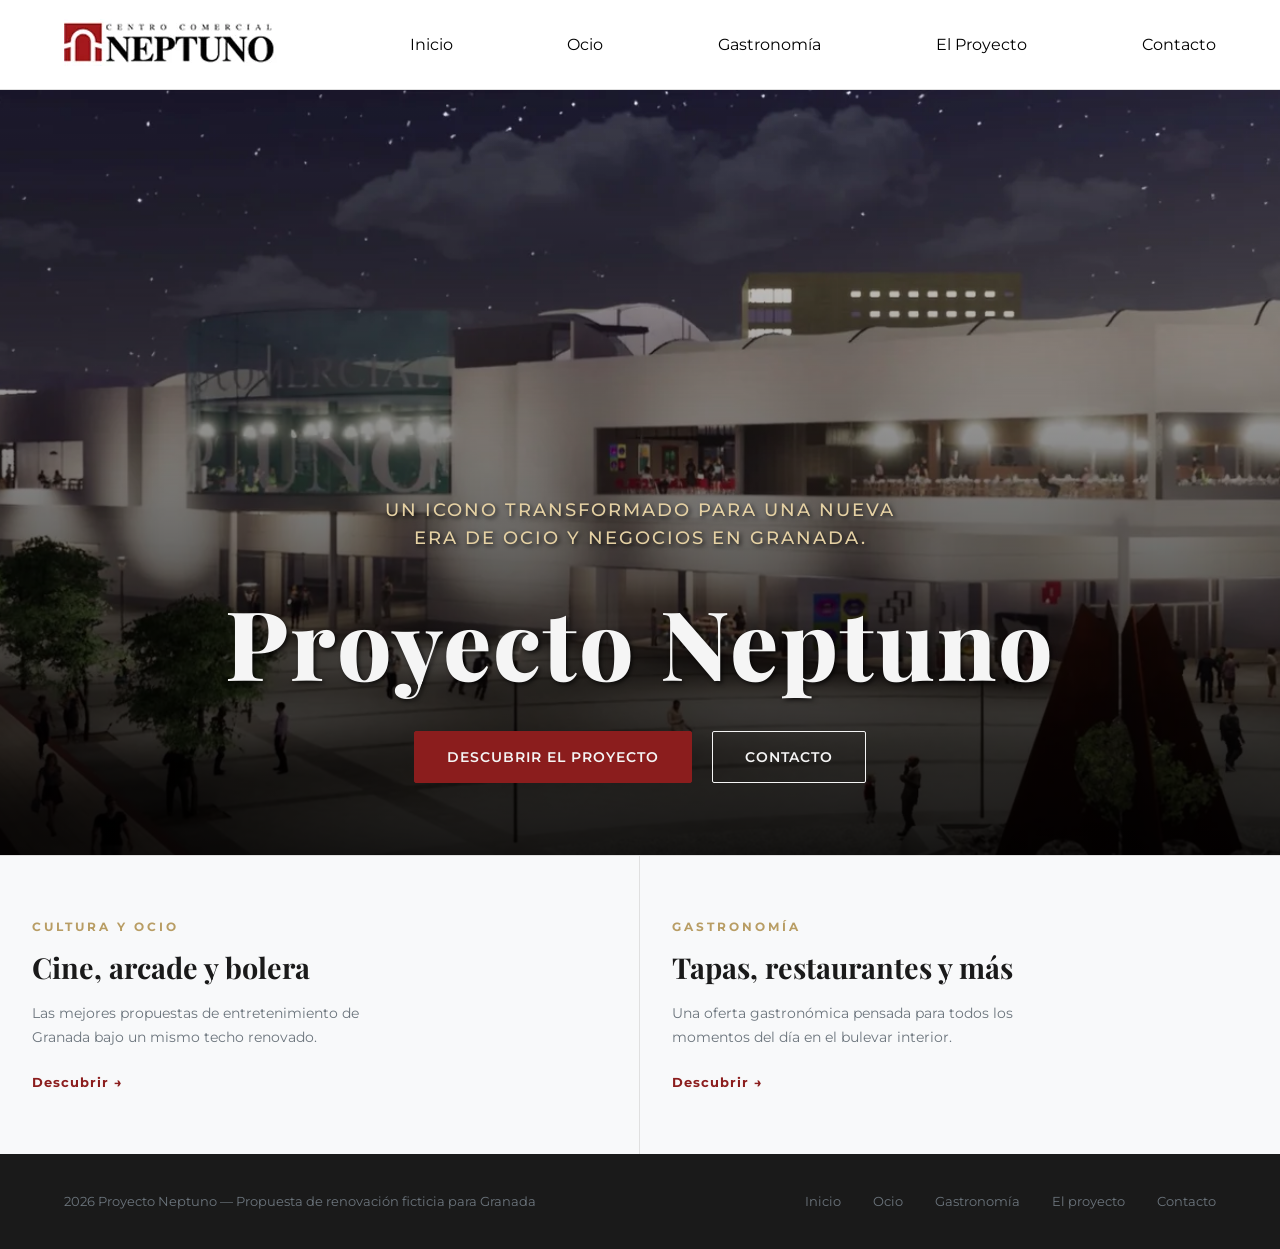
<file: index.html>
<!DOCTYPE html>
<html lang="es">
<head>
    <meta charset="UTF-8">
    <meta name="viewport" content="width=device-width, initial-scale=1.0">
    <title>Proyecto Neptuno</title>
    <link rel="stylesheet" href="style.css">
</head>
<body>
    <header>
        <div>
            <a href="./index.html"><img src="./img/logo.png" alt="Logo CC Neptuno"></a>
        </div>

        <input type="checkbox" id="btn-menu">
        <label for="btn-menu" class="hamburger">
            <span class="line"></span>
            <span class="line"></span>
            <span class="line"></span>
        </label>

        <nav>
            <ul>
                <li><a href="./index.html">Inicio</a></li>
                <li><a href="./ocio.html">Ocio</a></li>
                <li><a href="./gastro.html">Gastronomía</a></li>
                <li><a href="./proyecto.html">El Proyecto</a></li>
                <li><a href="./contact.html">Contacto</a></li>
            </ul>
        </nav>
    </header>
    
    <main>
        <section id="hero">
            <div class="container">
                <h2>Un icono transformado para una nueva era de ocio y negocios en Granada.</h2>
                <h1>Proyecto Neptuno</h1>
                <div class="cta">
                    <a href="./proyecto.html" class="btn btn-primary">Descubrir el proyecto</a>
                    <a href="./contact.html" class="btn btn-secondary">Contacto</a>
                </div>
            </div>
        </section>

        <section class="landing-grid">
            <a href="./ocio.html" class="landing-card">
                <span class="landing-card__label">Cultura y ocio</span>
                <h2>Cine, arcade y bolera</h2>
                <p>Las mejores propuestas de entretenimiento de Granada bajo un mismo techo renovado.</p>
                <span class="landing-card__cta">Descubrir →</span>
            </a>

            <a href="./gastro.html" class="landing-card">
                <span class="landing-card__label">Gastronomía</span>
                <h2>Tapas, restaurantes y más</h2>
                <p>Una oferta gastronómica pensada para todos los momentos del día en el bulevar interior.</p>
                <span class="landing-card__cta">Descubrir →</span>
            </a>
        </section>
    </main>

    <footer>
        <div class="footer-inner">
            <p class="footer-copy">2026 Proyecto Neptuno — Propuesta de renovación ficticia para Granada</p>
            <nav class="footer-nav" aria-label="Navegación secundaria">
                <a href="./index.html">Inicio</a>
                <a href="./ocio.html">Ocio</a>
                <a href="./gastro.html">Gastronomía</a>
                <a href="./proyecto.html">El proyecto</a>
                <a href="./contact.html">Contacto</a>
            </nav>
        </div>
    </footer>
</body>
</html>
</file>
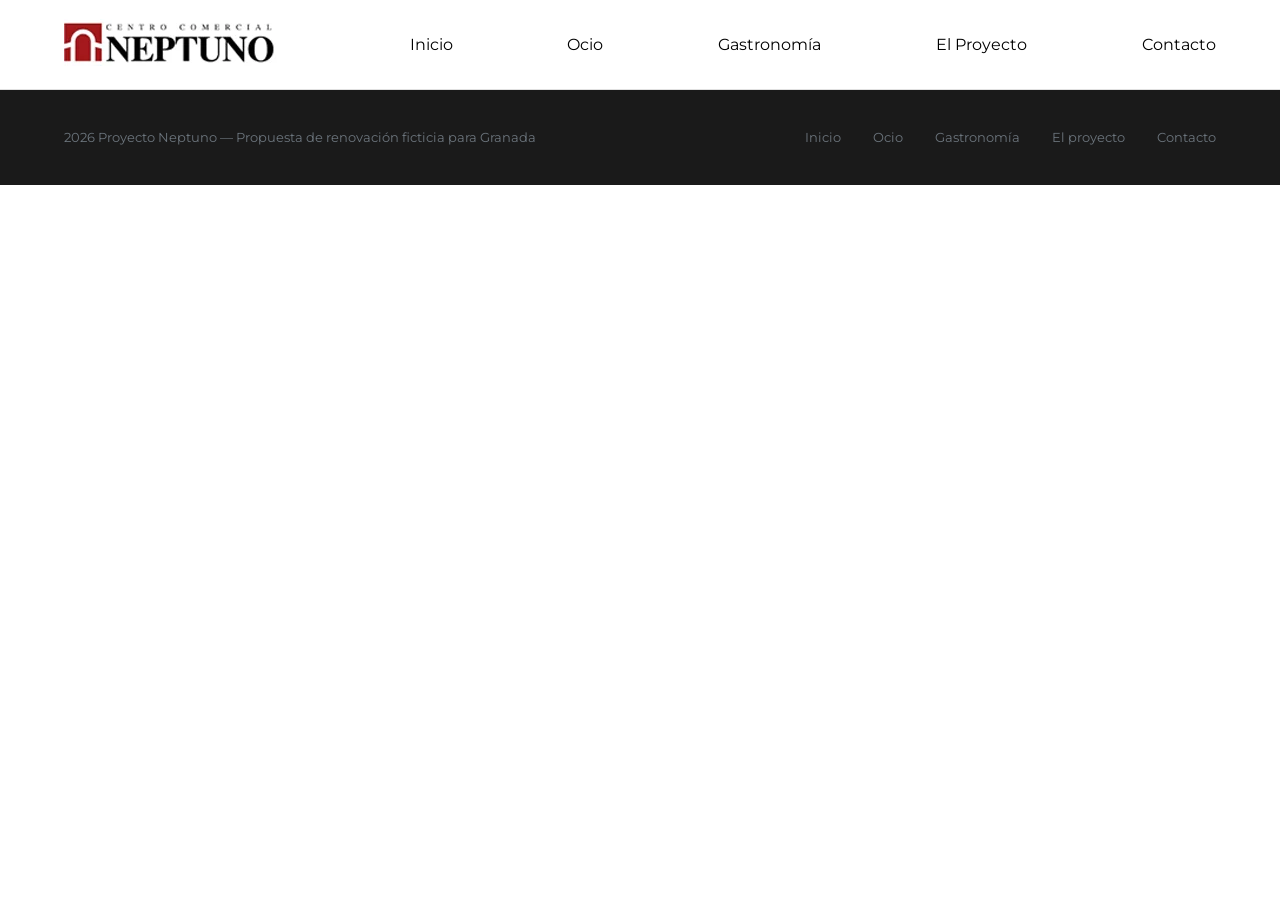
<file: arquitectura.html>
<!DOCTYPE html>
<html lang="es">
<head>
    <meta charset="UTF-8">
    <meta name="viewport" content="width=device-width, initial-scale=1.0">
    <title></title>
    <link rel="stylesheet" href="style.css">
</head>
<body>
    <header>
        <div>
            <a href="./index.html"><img src="./img/logo.png" alt="Logo CC Neptuno"></a>
        </div>

        <input type="checkbox" id="btn-menu">
        <label for="btn-menu" class="hamburger">
            <span class="line"></span>
            <span class="line"></span>
            <span class="line"></span>
        </label>

        <nav>
            <ul>
                <li><a href="./index.html">Inicio</a></li>
                <li><a href="./ocio.html">Ocio</a></li>
                <li><a href="./gastro.html">Gastronomía</a></li>
                <li><a href="./arquitectura.html">El Proyecto</a></li>
                <li><a href="./contact.html">Contacto</a></li>
            </ul>
        </nav>
    </header>

    <main>

    </main>

    <footer>
        <div class="footer-inner">
            <p class="footer-copy">2026 Proyecto Neptuno — Propuesta de renovación ficticia para Granada</p>
            <nav class="footer-nav" aria-label="Navegación secundaria">
                <a href="./index.html">Inicio</a>
                <a href="./ocio.html">Ocio</a>
                <a href="./gastro.html">Gastronomía</a>
                <a href="./arquitectura.html">El proyecto</a>
                <a href="./contact.html">Contacto</a>
            </nav>
        </div>
    </footer>
</body>
</html>
</file>
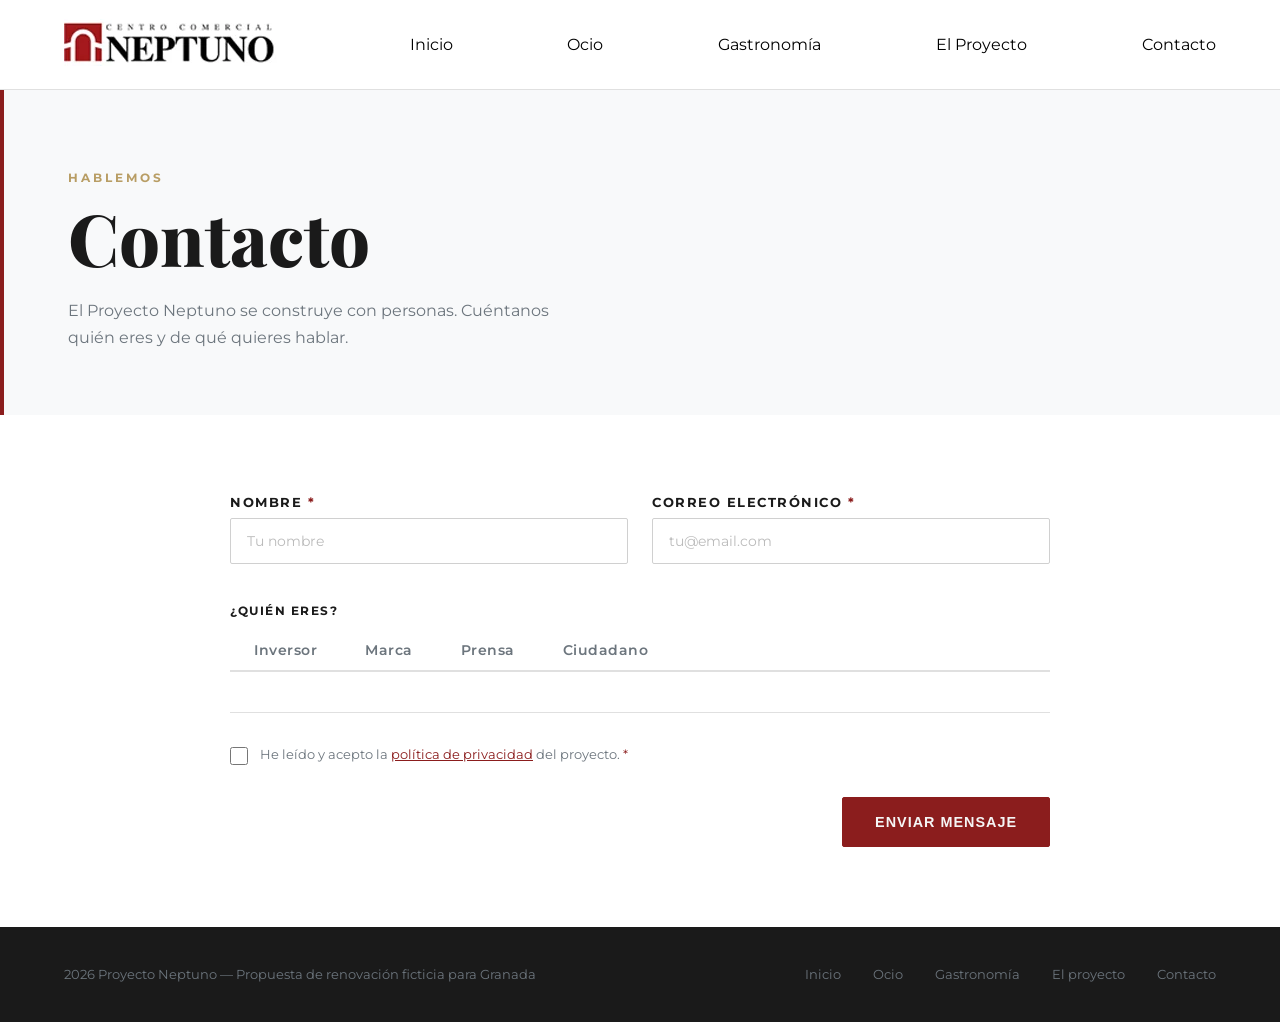
<file: contact.html>
<!DOCTYPE html>
<html lang="es">
<head>
    <meta charset="UTF-8">
    <meta name="viewport" content="width=device-width, initial-scale=1.0">
    <title>Contacto — Proyecto Neptuno</title>
    <link rel="stylesheet" href="style.css">
</head>
<body>
    <header>
        <div>
            <a href="./index.html"><img src="./img/logo.png" alt="Logo CC Neptuno"></a>
        </div>

        <input type="checkbox" id="btn-menu">
        <label for="btn-menu" class="hamburger">
            <span class="line"></span>
            <span class="line"></span>
            <span class="line"></span>
        </label>

        <nav>
            <ul>
                <li><a href="./index.html">Inicio</a></li>
                <li><a href="./ocio.html">Ocio</a></li>
                <li><a href="./gastro.html">Gastronomía</a></li>
                <li><a href="./proyecto.html">El Proyecto</a></li>
                <li><a href="./contact.html">Contacto</a></li>
            </ul>
        </nav>
    </header>

       <main>

        <!-- Cabecera de página -->
        <section class="page-hero">
            <span class="page-hero__label">Hablemos</span>
            <h1>Contacto</h1>
            <p>El Proyecto Neptuno se construye con personas. Cuéntanos quién eres y de qué quieres hablar.</p>
        </section>

        <!-- Sección de contacto -->
        <section class="contact-section">
            <div class="contact-wrapper">

                <form action="#" method="POST">

                    <!-- CAMPOS COMUNES -->
                    <div class="common-fields">
                        <div class="form-row form-row--two">
                            <div class="form-group">
                                <label for="nombre">Nombre <span class="required">*</span></label>
                                <input type="text" id="nombre" name="nombre" placeholder="Tu nombre" required autocomplete="given-name">
                            </div>
                            <div class="form-group">
                                <label for="email">Correo electrónico <span class="required">*</span></label>
                                <input type="email" id="email" name="email" placeholder="tu@email.com" required autocomplete="email">
                            </div>
                        </div>
                    </div>

                    <!-- TÍTULO DE TABS -->
                    <div class="tabs-heading">
                        <span>¿Quién eres?</span>
                    </div>

                    <!--
                        RADIO INPUTS OCULTOS
                        Deben estar antes de las pestañas y los bloques de campos
                        para que el selector ~ (hermano siguiente) funcione.
                    -->
                    <input type="radio" id="p-inversor" name="perfil" value="inversor" class="radio-perfil">
                    <input type="radio" id="p-marca" name="perfil" value="marca" class="radio-perfil">
                    <input type="radio" id="p-prensa" name="perfil" value="prensa" class="radio-perfil">
                    <input type="radio" id="p-ciudadano" name="perfil" value="ciudadano" class="radio-perfil">

                    <!-- PESTAÑAS -->
                    <div class="profile-tabs">
                        <label for="p-inversor" class="tab">Inversor</label>
                        <label for="p-marca" class="tab">Marca</label>
                        <label for="p-prensa" class="tab">Prensa</label>
                        <label for="p-ciudadano" class="tab">Ciudadano</label>
                    </div>

                    <!-- CAMPOS INVERSOR -->
                    <div id="fields-inversor" class="profile-fields">
                        <div class="form-row form-row--two">
                            <div class="form-group">
                                <label for="inv-empresa">Empresa u organización</label>
                                <input type="text" id="inv-empresa" name="inv_empresa" placeholder="Nombre de la empresa">
                            </div>
                            <div class="form-group">
                                <label for="inv-cargo">Cargo</label>
                                <input type="text" id="inv-cargo" name="inv_cargo" placeholder="Tu rol en la empresa">
                            </div>
                        </div>
                        <div class="form-row">
                            <div class="form-group">
                                <label for="inv-rango">Rango de inversión estimada</label>
                                <div class="select-wrapper">
                                    <select id="inv-rango" name="inv_rango">
                                        <option value="" disabled selected>Selecciona un rango</option>
                                        <option value="menos500">Menos de 500.000 €</option>
                                        <option value="500k-2m">Entre 500.000 € y 2.000.000 €</option>
                                        <option value="mas2m">Más de 2.000.000 €</option>
                                        <option value="determinar">Por determinar</option>
                                    </select>
                                    <span class="select-arrow" aria-hidden="true">↓</span>
                                </div>
                            </div>
                        </div>
                        <div class="form-row">
                            <div class="form-group">
                                <label for="inv-mensaje">Mensaje</label>
                                <textarea id="inv-mensaje" name="inv_mensaje" rows="5" placeholder="Cuéntanos tu interés o las condiciones que buscas..."></textarea>
                            </div>
                        </div>
                    </div>

                    <!-- CAMPOS MARCA -->
                    <div id="fields-marca" class="profile-fields">
                        <div class="form-row form-row--two">
                            <div class="form-group">
                                <label for="mrc-negocio">Nombre del negocio</label>
                                <input type="text" id="mrc-negocio" name="mrc_negocio" placeholder="Nombre de tu marca o local">
                            </div>
                            <div class="form-group">
                                <label for="mrc-sector">Sector</label>
                                <div class="select-wrapper">
                                    <select id="mrc-sector" name="mrc_sector">
                                        <option value="" disabled selected>Selecciona un sector</option>
                                        <option value="hosteleria">Hostelería y restauración</option>
                                        <option value="retail">Retail y moda</option>
                                        <option value="cultura">Cultura y ocio</option>
                                        <option value="salud">Salud y bienestar</option>
                                        <option value="servicios">Servicios</option>
                                        <option value="otro">Otro</option>
                                    </select>
                                    <span class="select-arrow" aria-hidden="true">↓</span>
                                </div>
                            </div>
                        </div>
                        <div class="form-row">
                            <div class="form-group">
                                <label for="mrc-metros">Superficie aproximada necesaria (m²)</label>
                                <input type="number" id="mrc-metros" name="mrc_metros" placeholder="Ej: 120" min="0">
                            </div>
                        </div>
                        <div class="form-row">
                            <div class="form-group">
                                <label for="mrc-mensaje">Mensaje</label>
                                <textarea id="mrc-mensaje" name="mrc_mensaje" rows="5" placeholder="Cuéntanos qué tipo de espacio buscas y qué ofrecerías..."></textarea>
                            </div>
                        </div>
                    </div>

                    <!-- CAMPOS PRENSA -->
                    <div id="fields-prensa" class="profile-fields">
                        <div class="form-row form-row--two">
                            <div class="form-group">
                                <label for="prs-medio">Medio o publicación</label>
                                <input type="text" id="prs-medio" name="prs_medio" placeholder="Nombre del medio">
                            </div>
                            <div class="form-group">
                                <label for="prs-tipo">Tipo de cobertura</label>
                                <div class="select-wrapper">
                                    <select id="prs-tipo" name="prs_tipo">
                                        <option value="" disabled selected>Selecciona un tipo</option>
                                        <option value="reportaje">Reportaje</option>
                                        <option value="entrevista">Entrevista</option>
                                        <option value="documental">Documental</option>
                                        <option value="podcast">Podcast</option>
                                        <option value="otro">Otro</option>
                                    </select>
                                    <span class="select-arrow" aria-hidden="true">↓</span>
                                </div>
                            </div>
                        </div>
                        <div class="form-row">
                            <div class="form-group">
                                <label for="prs-mensaje">Ángulo o propuesta</label>
                                <textarea id="prs-mensaje" name="prs_mensaje" rows="5" placeholder="Explícanos desde qué perspectiva quieres cubrir el proyecto..."></textarea>
                            </div>
                        </div>
                    </div>

                    <!-- CAMPOS CIUDADANO -->
                    <div id="fields-ciudadano" class="profile-fields">
                        <div class="form-row">
                            <div class="form-group">
                                <label for="ciu-motivo">Motivo de contacto</label>
                                <div class="select-wrapper">
                                    <select id="ciu-motivo" name="ciu_motivo">
                                        <option value="" disabled selected>Selecciona un motivo</option>
                                        <option value="apoyo">Apoyo al proyecto</option>
                                        <option value="sugerencia">Sugerencia o idea</option>
                                        <option value="duda">Duda o pregunta</option>
                                        <option value="critica">Crítica o preocupación</option>
                                    </select>
                                    <span class="select-arrow" aria-hidden="true">↓</span>
                                </div>
                            </div>
                        </div>
                        <div class="form-row">
                            <div class="form-group">
                                <label for="ciu-mensaje">Tu mensaje</label>
                                <textarea id="ciu-mensaje" name="ciu_mensaje" rows="6" placeholder="Cuéntanos lo que piensas. Todas las voces importan en este proyecto."></textarea>
                            </div>
                        </div>
                    </div>

                    <!-- PIE DEL FORMULARIO -->
                    <div class="form-footer">
                        <div class="form-row form-row--checkbox">
                            <input type="checkbox" id="privacidad" name="privacidad" required>
                            <label for="privacidad">He leído y acepto la <a href="#">política de privacidad</a> del proyecto. <span class="required">*</span></label>
                        </div>
                        <div class="form-actions">
                            <button type="submit" class="btn btn-primary">Enviar mensaje</button>
                        </div>
                    </div>

                </form>

            </div>
        </section>

    </main>

    <footer>
        <div class="footer-inner">
            <p class="footer-copy">2026 Proyecto Neptuno — Propuesta de renovación ficticia para Granada</p>
            <nav class="footer-nav" aria-label="Navegación secundaria">
                <a href="./index.html">Inicio</a>
                <a href="./ocio.html">Ocio</a>
                <a href="./gastro.html">Gastronomía</a>
                <a href="./proyecto.html">El proyecto</a>
                <a href="./contact.html">Contacto</a>
            </nav>
        </div>
    </footer>

</body>
</html>
</file>
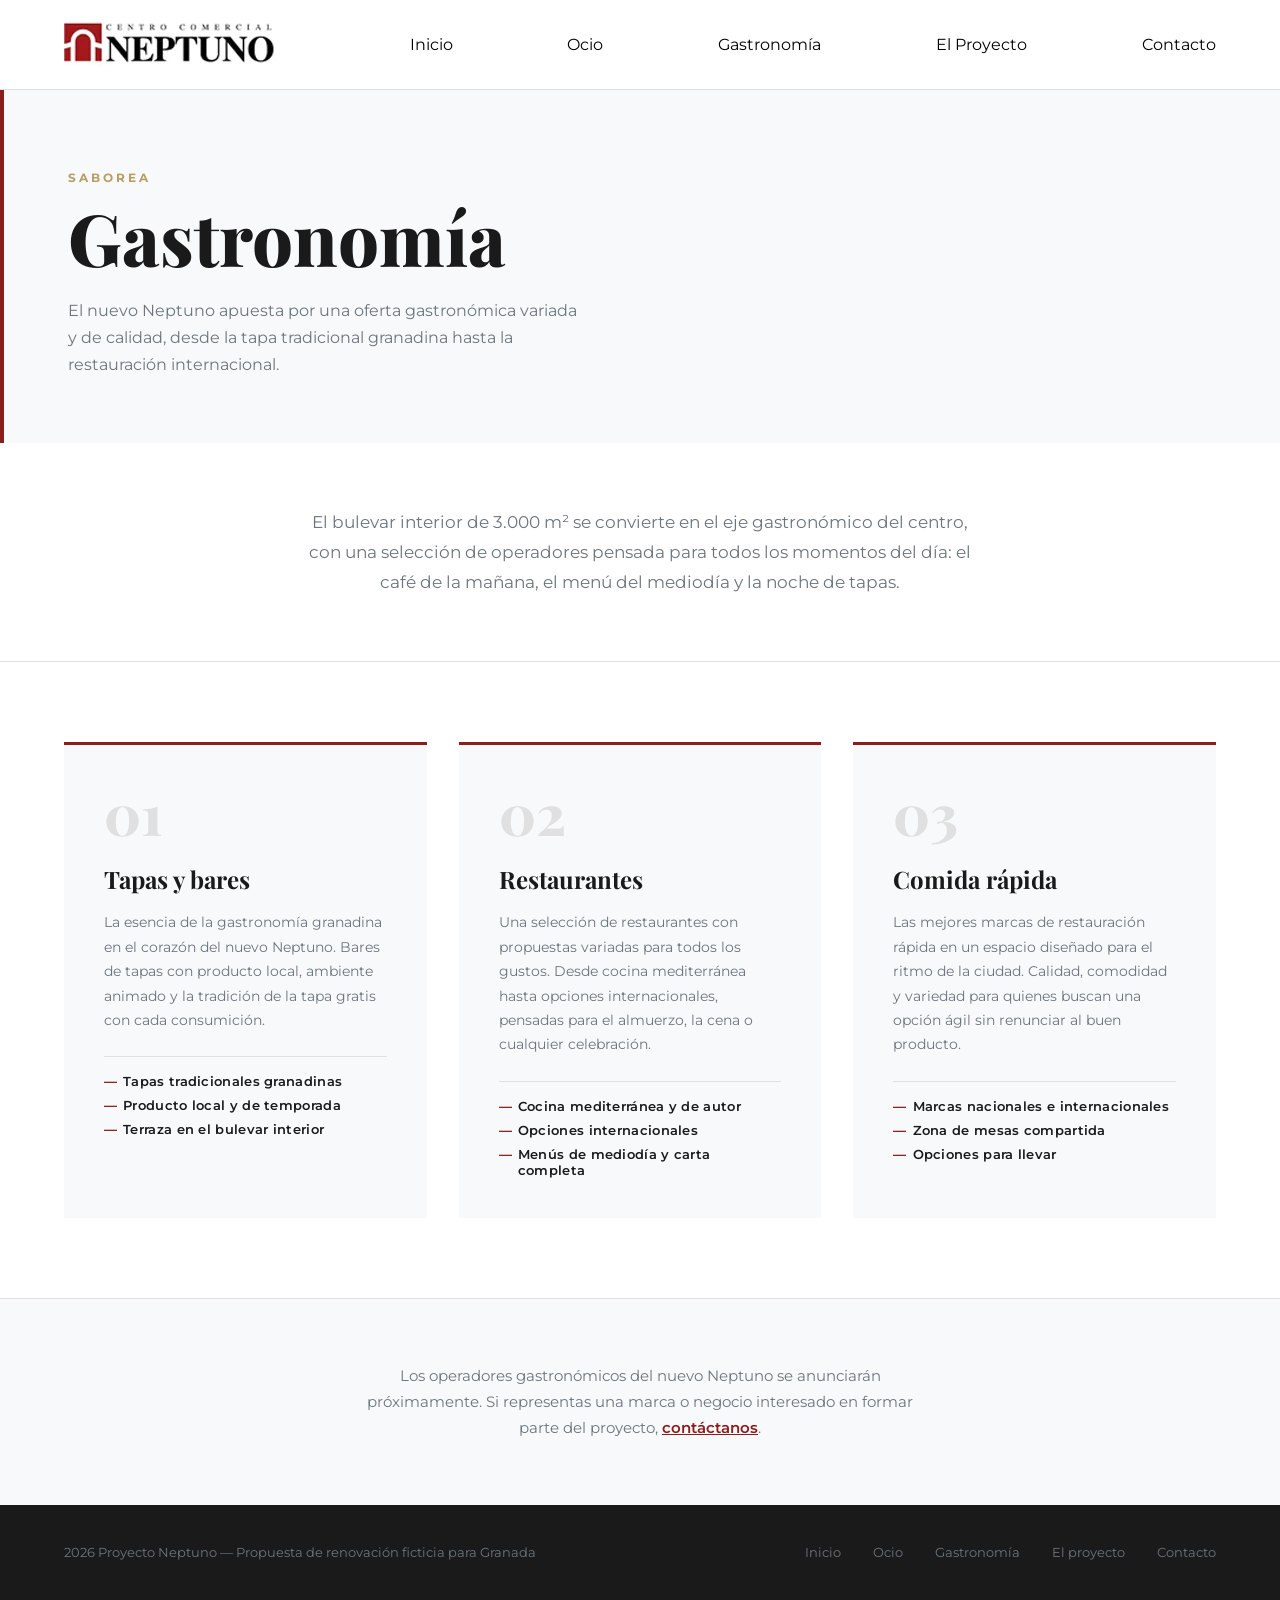
<file: gastro.html>
<!DOCTYPE html>
<html lang="es">
<head>
    <meta charset="UTF-8">
    <meta name="viewport" content="width=device-width, initial-scale=1.0">
    <title>Gastronomía — Proyecto Neptuno</title>
    
    <link rel="stylesheet" href="style.css">
</head>
<body>
    <header>
        <div>
            <a href="./index.html"><img src="./img/logo.png" alt="Logo CC Neptuno"></a>
        </div>

        <input type="checkbox" id="btn-menu">
        <label for="btn-menu" class="hamburger">
            <span class="line"></span>
            <span class="line"></span>
            <span class="line"></span>
        </label>

        <nav>
            <ul>
                <li><a href="./index.html">Inicio</a></li>
                <li><a href="./ocio.html">Ocio</a></li>
                <li><a href="./gastro.html">Gastronomía</a></li>
                <li><a href="./proyecto.html">El Proyecto</a></li>
                <li><a href="./contact.html">Contacto</a></li>
            </ul>
        </nav>
    </header>

    <main>

        <!-- Cabecera de página -->
        <section class="page-hero">
            <span class="page-hero__label">Saborea</span>
            <h1>Gastronomía</h1>
            <p>El nuevo Neptuno apuesta por una oferta gastronómica variada y de calidad, desde la tapa tradicional granadina hasta la restauración internacional.</p>
        </section>

        <!-- Introducción -->
        <section class="gastro-intro">
            <div class="gastro-intro__inner">
                <p>El bulevar interior de 3.000 m² se convierte en el eje gastronómico del centro, con una selección de operadores pensada para todos los momentos del día: el café de la mañana, el menú del mediodía y la noche de tapas.</p>
            </div>
        </section>

        <!-- Tarjetas de categorías -->
        <section class="gastro-categorias">
            <div class="gastro-grid">

                <article class="gastro-card">
                    <div class="gastro-card__numero" aria-hidden="true">01</div>
                    <div class="gastro-card__contenido">
                        <h2>Tapas y bares</h2>
                        <p>La esencia de la gastronomía granadina en el corazón del nuevo Neptuno. Bares de tapas con producto local, ambiente animado y la tradición de la tapa gratis con cada consumición.</p>
                        <ul class="gastro-lista">
                            <li>Tapas tradicionales granadinas</li>
                            <li>Producto local y de temporada</li>
                            <li>Terraza en el bulevar interior</li>
                        </ul>
                    </div>
                </article>

                <article class="gastro-card">
                    <div class="gastro-card__numero" aria-hidden="true">02</div>
                    <div class="gastro-card__contenido">
                        <h2>Restaurantes</h2>
                        <p>Una selección de restaurantes con propuestas variadas para todos los gustos. Desde cocina mediterránea hasta opciones internacionales, pensadas para el almuerzo, la cena o cualquier celebración.</p>
                        <ul class="gastro-lista">
                            <li>Cocina mediterránea y de autor</li>
                            <li>Opciones internacionales</li>
                            <li>Menús de mediodía y carta completa</li>
                        </ul>
                    </div>
                </article>

                <article class="gastro-card">
                    <div class="gastro-card__numero" aria-hidden="true">03</div>
                    <div class="gastro-card__contenido">
                        <h2>Comida rápida</h2>
                        <p>Las mejores marcas de restauración rápida en un espacio diseñado para el ritmo de la ciudad. Calidad, comodidad y variedad para quienes buscan una opción ágil sin renunciar al buen producto.</p>
                        <ul class="gastro-lista">
                            <li>Marcas nacionales e internacionales</li>
                            <li>Zona de mesas compartida</li>
                            <li>Opciones para llevar</li>
                        </ul>
                    </div>
                </article>

            </div>
        </section>

        <!-- Cierre -->
        <section class="gastro-cierre">
            <p class="gastro-cierre__texto">Los operadores gastronómicos del nuevo Neptuno se anunciarán próximamente. Si representas una marca o negocio interesado en formar parte del proyecto, <a href="./contact.html">contáctanos</a>.</p>
        </section>

    </main>

    <footer>
        <div class="footer-inner">
            <p class="footer-copy">2026 Proyecto Neptuno — Propuesta de renovación ficticia para Granada</p>
            <nav class="footer-nav" aria-label="Navegación secundaria">
                <a href="./index.html">Inicio</a>
                <a href="./ocio.html">Ocio</a>
                <a href="./gastro.html">Gastronomía</a>
                <a href="./proyecto.html">El proyecto</a>
                <a href="./contact.html">Contacto</a>
            </nav>
        </div>
    </footer>
</body>
</html>
</file>
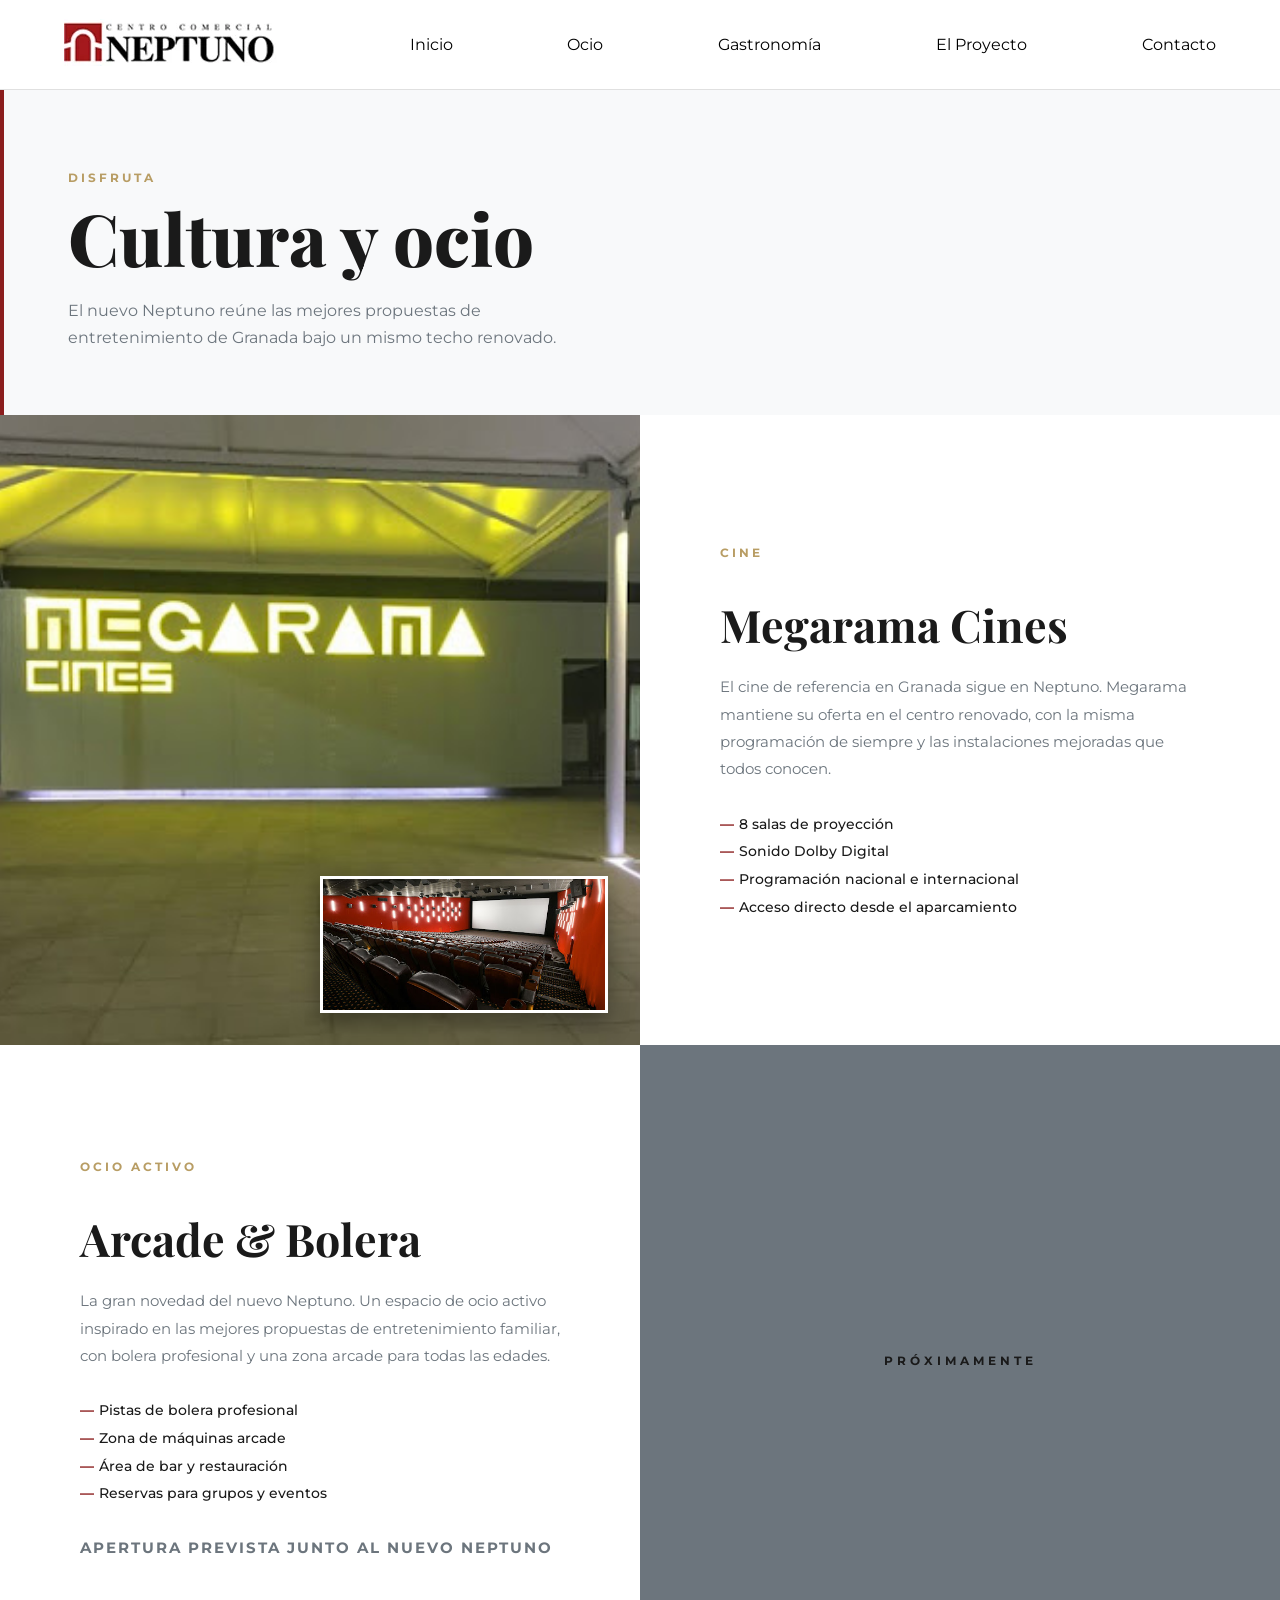
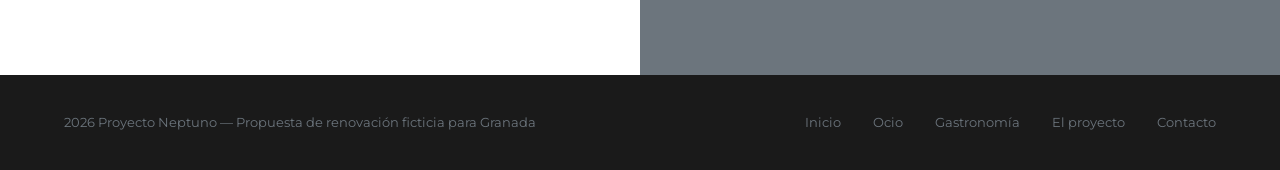
<file: ocio.html>
<!DOCTYPE html>
<html lang="es">
<head>
    <meta charset="UTF-8">
    <meta name="viewport" content="width=device-width, initial-scale=1.0">
    <title>Ocio — Proyecto Neptuno</title>
    <link rel="stylesheet" href="style.css">
</head>
<body>
    <header>
        <div>
            <a href="./index.html"><img src="./img/logo.png" alt="Logo CC Neptuno"></a>
        </div>

        <input type="checkbox" id="btn-menu">
        <label for="btn-menu" class="hamburger">
            <span class="line"></span>
            <span class="line"></span>
            <span class="line"></span>
        </label>

        <nav>
            <ul>
                <li><a href="./index.html">Inicio</a></li>
                <li><a href="./ocio.html">Ocio</a></li>
                <li><a href="./gastro.html">Gastronomía</a></li>
                <li><a href="./proyecto.html">El Proyecto</a></li>
                <li><a href="./contact.html">Contacto</a></li>
            </ul>
        </nav>
    </header>

    <main>

        <!-- Cabecera de página -->
        <section class="page-hero">
            <span class="page-hero__label">Disfruta</span>
            <h1>Cultura y ocio</h1>
            <p>El nuevo Neptuno reúne las mejores propuestas de entretenimiento de Granada bajo un mismo techo renovado.</p>
        </section>

        <!-- BLOQUE CINE-->
        <section class="ocio-bloque">
            <div class="ocio-bloque__imagen">
                <img src="./img/cine-megarama.jpg" alt="Megarama Cines Granada — entrada exterior">
                <div class="ocio-bloque__imagen-detalle">
                    <img src="./img/cine-megarama-interior.jpg" alt="Sala interior Megarama Granada">
                </div>
            </div>

            <div class="ocio-bloque__texto">
                <span class="seccion-label">Cine</span>
                <h2>Megarama Cines</h2>
                <p>El cine de referencia en Granada sigue en Neptuno. Megarama mantiene su oferta en el centro renovado, con la misma programación de siempre y las instalaciones mejoradas que todos conocen.</p>
                <ul class="ocio-lista">
                    <li>8 salas de proyección</li>
                    <li>Sonido Dolby Digital</li>
                    <li>Programación nacional e internacional</li>
                    <li>Acceso directo desde el aparcamiento</li>
                </ul>
            </div>
        </section>

        <!-- BLOQUE ARCADE-->
        <section class="ocio-bloque ocio-bloque--reverse">
            <div class="ocio-bloque__texto">
                <span class="seccion-label">Ocio activo</span>
                <h2>Arcade & Bolera</h2>
                <p>La gran novedad del nuevo Neptuno. Un espacio de ocio activo inspirado en las mejores propuestas de entretenimiento familiar, con bolera profesional y una zona arcade para todas las edades.</p>
                <ul class="ocio-lista">
                    <li>Pistas de bolera profesional</li>
                    <li>Zona de máquinas arcade</li>
                    <li>Área de bar y restauración</li>
                    <li>Reservas para grupos y eventos</li>
                </ul>
                <p class="ocio-proximamente">Apertura prevista junto al nuevo Neptuno</p>
            </div>

            <div class="ocio-bloque__imagen ocio-bloque__imagen--placeholder">
                <div class="placeholder-img">
                    <span>Próximamente</span>
                </div>
            </div>
        </section>

    </main>

    <footer>
        <div class="footer-inner">
            <p class="footer-copy">2026 Proyecto Neptuno — Propuesta de renovación ficticia para Granada</p>
            <nav class="footer-nav" aria-label="Navegación secundaria">
                <a href="./index.html">Inicio</a>
                <a href="./ocio.html">Ocio</a>
                <a href="./gastro.html">Gastronomía</a>
                <a href="./proyecto.html">El proyecto</a>
                <a href="./contact.html">Contacto</a>
            </nav>
        </div>
    </footer>
</body>
</html>
</file>
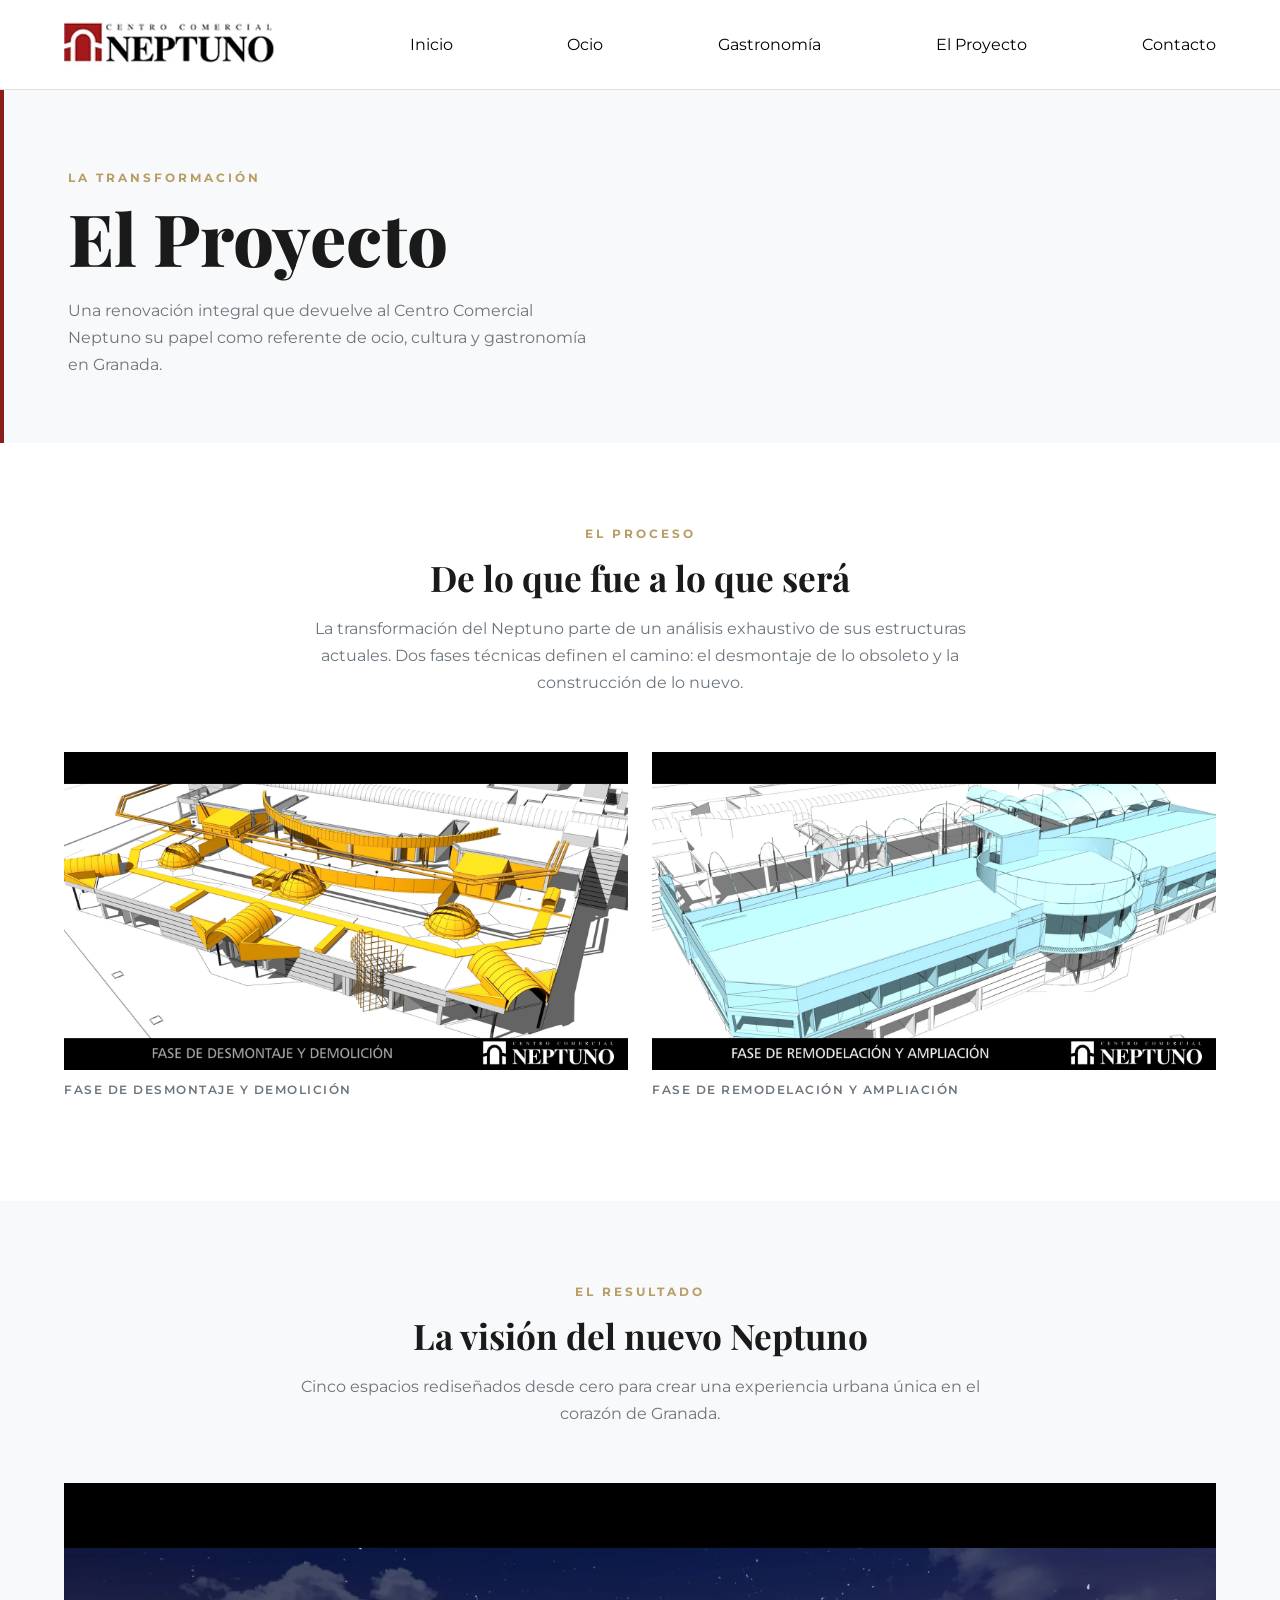
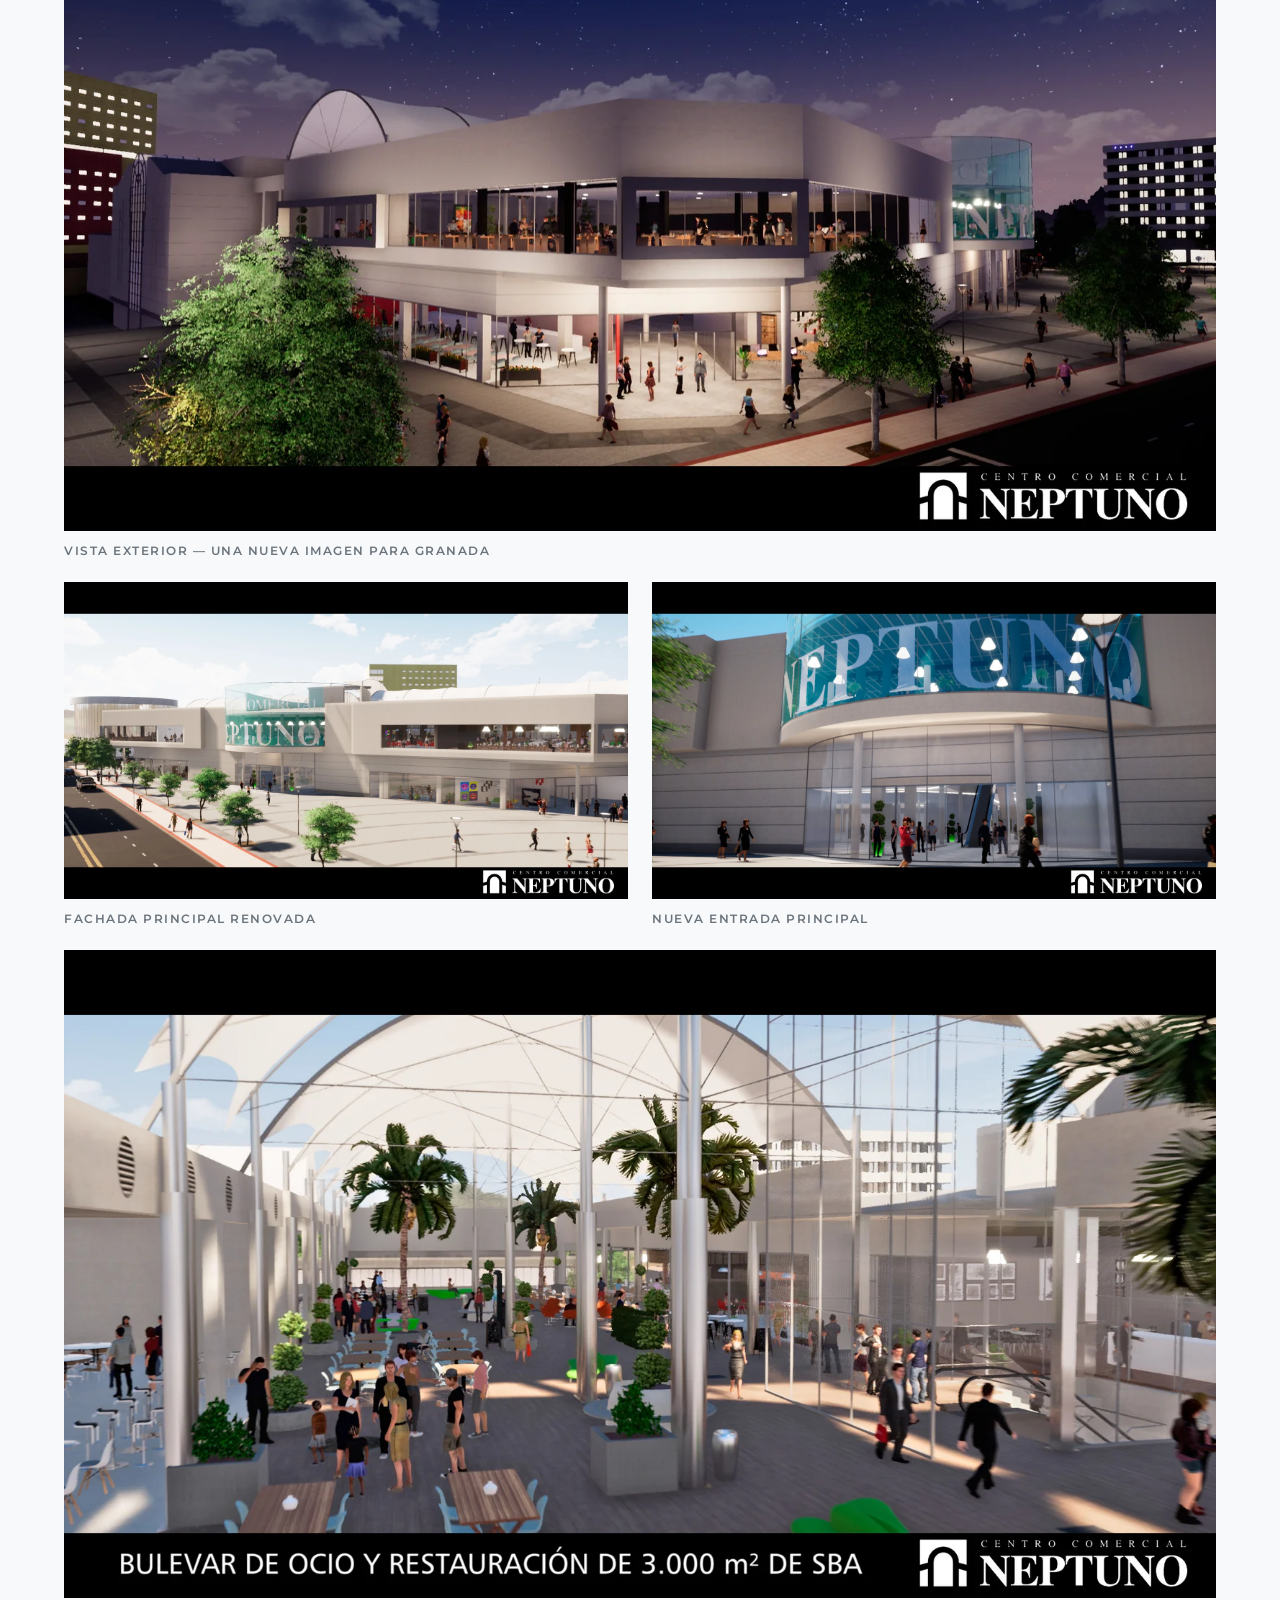
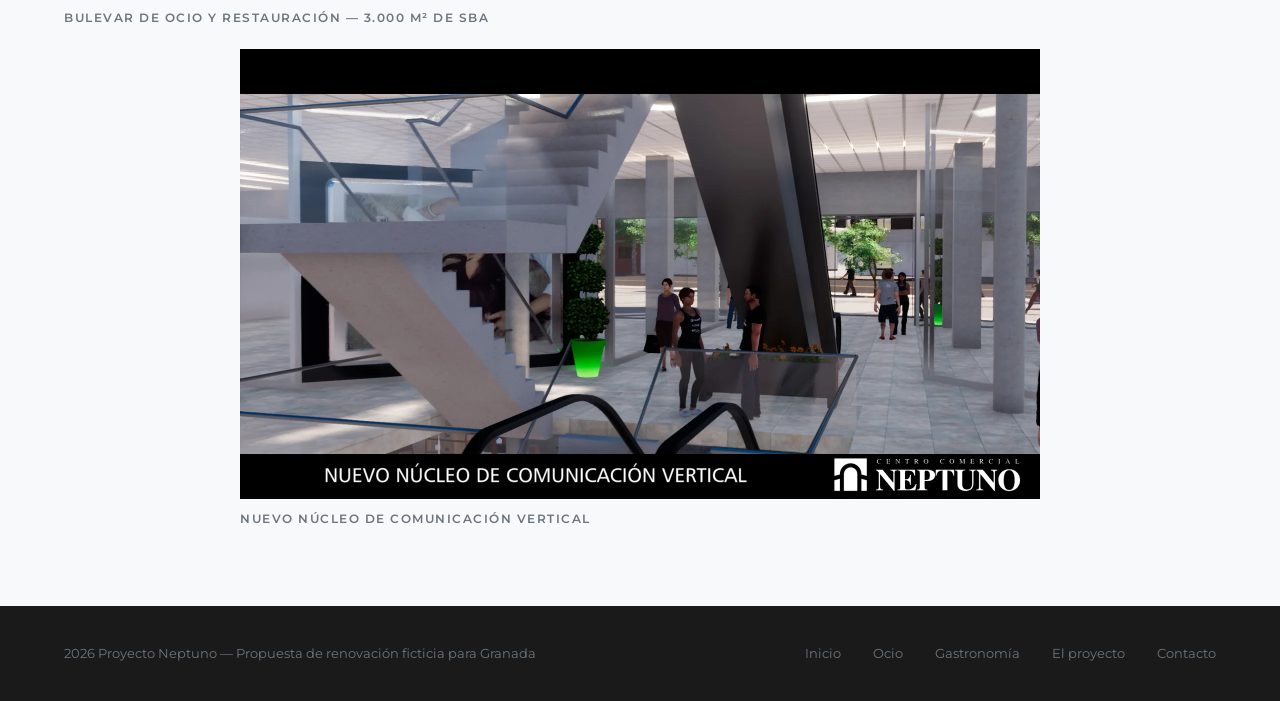
<file: proyecto.html>
<!DOCTYPE html>
<html lang="es">
<head>
    <meta charset="UTF-8">
    <meta name="viewport" content="width=device-width, initial-scale=1.0">
    <title>El Proyecto Neptuno</title>
    <link rel="stylesheet" href="style.css">
</head>
<body>
    <header>
        <div>
            <a href="./index.html"><img src="./img/logo.png" alt="Logo CC Neptuno"></a>
        </div>

        <input type="checkbox" id="btn-menu">
        <label for="btn-menu" class="hamburger">
            <span class="line"></span>
            <span class="line"></span>
            <span class="line"></span>
        </label>

        <nav>
            <ul>
                <li><a href="./index.html">Inicio</a></li>
                <li><a href="./ocio.html">Ocio</a></li>
                <li><a href="./gastro.html">Gastronomía</a></li>
                <li><a href="./proyecto.html">El Proyecto</a></li>
                <li><a href="./contact.html">Contacto</a></li>
            </ul>
        </nav>
    </header>

    <main>

        <!-- Cabecera de página -->
        <section class="page-hero">
            <span class="page-hero__label">La transformación</span>
            <h1>El Proyecto</h1>
            <p>Una renovación integral que devuelve al Centro Comercial Neptuno su papel como referente de ocio, cultura y gastronomía en Granada.</p>
        </section>

        <!-- SECCIÓN 1: El proceso -->
        <section class="proyecto-seccion">
            <div class="proyecto-intro">
                <span class="seccion-label">El proceso</span>
                <h2>De lo que fue a lo que será</h2>
                <p>La transformación del Neptuno parte de un análisis exhaustivo de sus estructuras actuales. Dos fases técnicas definen el camino: el desmontaje de lo obsoleto y la construcción de lo nuevo.</p>
            </div>

            <div class="render-grid render-grid--two">
                <figure class="render-item">
                    <img src="./img/Secuencia-08.webp" alt="Fase de desmontaje y demolición">
                    <figcaption>Fase de desmontaje y demolición</figcaption>
                </figure>
                <figure class="render-item">
                    <img src="./img/Secuencia-07.webp" alt="Fase de remodelación y ampliación">
                    <figcaption>Fase de remodelación y ampliación</figcaption>
                </figure>
            </div>
        </section>

        <!-- SECCIÓN 2: El resultado -->
        <section class="proyecto-seccion proyecto-seccion--dark">
            <div class="proyecto-intro">
                <span class="seccion-label">El resultado</span>
                <h2>La visión del nuevo Neptuno</h2>
                <p>Cinco espacios rediseñados desde cero para crear una experiencia urbana única en el corazón de Granada.</p>
            </div>

            <!-- Render 1: Exterior nocturno — ancho completo -->
            <figure class="render-item render-item--full">
                <img src="./img/Secuencia-09.webp" alt="Vista exterior nocturna del nuevo Neptuno">
                <figcaption>Vista exterior — Una nueva imagen para Granada</figcaption>
            </figure>

            <!-- Renders 2 y 3: Exterior día + Entrada — dos columnas -->
            <div class="render-grid render-grid--two">
                <figure class="render-item">
                    <img src="./img/Secuencia-06.webp" alt="Vista exterior diurna">
                    <figcaption>Fachada principal renovada</figcaption>
                </figure>
                <figure class="render-item">
                    <img src="./img/Secuencia-03.webp" alt="Nueva entrada principal">
                    <figcaption>Nueva entrada principal</figcaption>
                </figure>
            </div>

            <!-- Render 4: Bulevar — ancho completo -->
            <figure class="render-item render-item--full">
                <img src="./img/Secuencia-05.webp" alt="Bulevar de ocio y restauración de 3.000 m² de SBA">
                <figcaption>Bulevar de ocio y restauración — 3.000 m² de SBA</figcaption>
            </figure>

            <!-- Render 5: Núcleo vertical — sola -->
            <div class="render-grid render-grid--one">
                <figure class="render-item">
                    <img src="./img/Secuencia-02.webp" alt="Nuevo núcleo de comunicación vertical">
                    <figcaption>Nuevo núcleo de comunicación vertical</figcaption>
                </figure>
            </div>

        </section>

    </main>
    <footer>
        <div class="footer-inner">
            <p class="footer-copy">2026 Proyecto Neptuno — Propuesta de renovación ficticia para Granada</p>
            <nav class="footer-nav" aria-label="Navegación secundaria">
                <a href="./index.html">Inicio</a>
                <a href="./ocio.html">Ocio</a>
                <a href="./gastro.html">Gastronomía</a>
                <a href="./proyecto.html">El proyecto</a>
                <a href="./contact.html">Contacto</a>
            </nav>
        </div>
    </footer>
</body>
</html>
</file>
<file: style.css>
/*
FUENTES:
Playfair Display - títulos importantes;
Montserrat - cuerpo de la página
*/
@import url('https://fonts.googleapis.com/css2?family=Montserrat:ital,wght@0,100..900;1,100..900&family=Playfair+Display:ital,wght@0,400..900;1,400..900&display=swap');

:root {
    /* Colores Principales */
    --color-primario: #8B1D1D;    /* Granate Corporativo (el arco) */
    --color-primario-claro: #A32A2A; /* Para hover y acentos secundarios */
    --color-secundario: #B89D64;  /* Dorado Champán (otros acentos) */
    --color-secundario-claro: #E5D1A4; /* Para hover y acentos secundarios */
    
    /* Colores de Superficie y Fondos */
    --bg-principal: #FFFFFF;      /* Blanco Puro (limpieza visual) */
    --bg-secundario: #F8F9FA;        /* Gris Humo (para separar secciones) */
    --bg-footer: #1A1A1A;         /* Negro Carbón (cierre sólido) */

    /* Colores de Texto */
    --texto-oscuro: #1A1A1A;        /* Títulos y párrafos importantes */
    --texto-claro: #F5F5F5;       /* Texto sobre fondos oscuros (footer) */
    --texto-muted: #6C757D;       /* Gris para detalles menos importantes */

    --transicion-suave: all 0.3s ease;
}

/* Reset */
* {
    margin: 0;
    padding: 0;
    box-sizing: border-box;
}
img {
    max-width: 100%;
}

/* Estilos generales */
body {
    font-family: 'Montserrat';
}


h1{
    font-family: 'Playfair Display', serif;
    font-weight: 800;
}

h2 {
    font-weight: 500;
}

/* ----------------------------------
   HEADER
---------------------------------- */
header {
    display: flex;
    justify-content: space-between;
    gap: 1rem;
    align-items: center;
    width: 100%;
    padding: 1rem 5%;
    position: sticky;
    top: 0;
    z-index: 1000;
    background-color: var(--bg-principal);
    height: 10vh;
    border-bottom: 1px solid #e0e0e0;
}
header nav {
    width: 70%;
}
header ul { 
    display: flex;
    justify-content: space-between;
    align-items: center;
}
header li {
    list-style: none;
}
header a {
    text-decoration: none;
    color: black;
}
/*MENU HAMBURGUESA HEADER*/
/* Escondemos el checkbox siempre */
#btn-menu {
    display: none;
}

/* Estilo de la hamburguesa */
.hamburger {
    display: none; /* Se oculta en escritorio */
    width: 30px;
    height: 20px;
    flex-direction: column;
    justify-content: space-between;
    z-index: 1001; /* Por encima de todo */
}

/* Dibujamos las 3 lineas */
.hamburger .line {
    display: block;
    width: 100%;
    height: 3px;
    background-color: #000;
    border-radius: 3px;
    transition: all 0.3s;
}
/* ==================================
    SECCION DE BIENVENIDA - LANDING PAGE - index.html
================================= */
/* hero section */
#hero {
    background:
        /* linear-gradient(to top, rgba(0,0,0,0.8), rgba(0,0,0,0) 60%), */
        linear-gradient(to top, 
            rgba(0,0,0,0.9) 0%,    /* Fase 1: Casi negro */
            rgba(0,0,0,0.4) 60%,   /* Fase 2: Penumbra media a mitad de altura */
            rgba(0,0,0,0) 100%     /* Fase 3: Transparencia total */
        ),
        url(./img/ccneptuno.webp);
    background-size: cover;
    background-position: center;

    display: flex;
    justify-content: center;
    align-items: flex-end;
    text-align: center;
    height: 85vh;
    padding-bottom: 8vh;
}

#hero .container {
    max-width: 900px;
    margin: 0 auto;
    padding: 0 20px;
}

#hero h1 {
    font-size: 6rem; 
    color: var(--texto-claro);
    margin: 2rem 0;
    text-shadow: 2px 2px 4px rgba(0,0,0,0.7); 
    letter-spacing: 2px;
    line-height: 1.2; /* Reduce el espacio por defecto por arriba para controlar mejor el margin */
}

#hero h2 {
    color: var(--color-secundario-claro);
    font-size: 1.1rem;
    margin: 0 auto;
    max-width: 60%;
    text-transform: uppercase;;
    letter-spacing: 2px; /* Espaciado entre caracteres*/
    line-height: 1.6; /* Interlineado */
    text-shadow: 2px 2px 4px rgba(0,0,0,0.7); 

}

/* ----------------------------------
   LANDING GRID — index.html
---------------------------------- */
.landing-grid {
    display: grid;
    grid-template-columns: 1fr 1fr;
    border-top: 1px solid #e0e0e0;
}

.landing-card {
    padding: 4rem 5%;
    background-color: var(--bg-secundario);
    text-decoration: none;
    display: flex;
    flex-direction: column;
    gap: 1rem;
    border-right: 1px solid #e0e0e0;
    transition: var(--transicion-suave);
}

.landing-card:last-child {
    border-right: none;
}

.landing-card:hover {
    background-color: #f0f0f0;
}

.landing-card__label {
    font-size: 0.72rem;
    font-weight: 700;
    letter-spacing: 3px;
    text-transform: uppercase;
    color: var(--color-secundario);
}

.landing-card h2 {
    font-family: 'Playfair Display', serif;
    font-size: 1.8rem;
    font-weight: 700;
    color: var(--texto-oscuro);
    line-height: 1.2;
}

.landing-card p {
    font-size: 0.9rem;
    color: var(--texto-muted);
    line-height: 1.7;
    max-width: 380px;
}

.landing-card__cta {
    font-size: 0.82rem;
    font-weight: 700;
    color: var(--color-primario);
    letter-spacing: 1px;
    margin-top: 0.5rem;
    transition: var(--transicion-suave);
}

.landing-card:hover .landing-card__cta {
    letter-spacing: 2px;
}

/* CTA: call to action (botones) */
.cta {
    display: flex;
    justify-content: center;
    gap: 20px;
    margin-top: 1rem;
}
/* Uso una clase general btn, y luego clases individuales para el principal y secundario */
.btn {
    padding: 16px 32px;
    font-weight: 600;
    text-transform: uppercase;
    font-size: 0.9rem;
    letter-spacing: 1px;
    transition: var(--transicion-suave);
    cursor: pointer;
    border-radius: 2px;
    text-decoration: none;
    display: inline-block;
}

.btn-primary {
    background-color: var(--color-primario);
    color: var(--texto-claro);
    border: 1px solid var(--color-primario); /* con este detalle mantiene el mismo tamaño*/
}

.btn-primary:hover {
    background-color: var(--color-primario-claro);
    border-color: var(--color-primario-claro);
    transform: translateY(-3px);
}

.btn-secondary {
    color: var(--texto-claro);
    border: 1px solid var(--texto-claro);
}

.btn-secondary:hover {
    border-color: var(--color-secundario);
    background-color: var(--color-secundario);
    transform: translateY(-3px);
}

/* ----------------------------------
   PAGE HERO (cabecera interior)
---------------------------------- */
.page-hero {
    background-color: var(--bg-secundario);
    border-left: 4px solid var(--color-primario);
    padding: 5rem 5% 4rem;
    min-height: 30vh;
    display: flex;
    flex-direction: column;
    justify-content: flex-end;
}

.page-hero__label {
    font-size: 0.75rem;
    font-weight: 700;
    letter-spacing: 3px;
    text-transform: uppercase;
    color: var(--color-secundario);
    margin-bottom: 1rem;
}

.page-hero h1 {
    font-size: 4.5rem;
    color: var(--texto-oscuro);
    line-height: 1;
    margin-bottom: 1.5rem;
}

.page-hero p {
    color: var(--texto-muted);
    font-size: 1rem;
    line-height: 1.7;
    max-width: 520px;
}

/* ============================================================
   OCIO.HTML — Pegar al final de style.css
   ============================================================ */

/* ----------------------------------
   BLOQUES DE OCIO
---------------------------------- */
.ocio-bloque {
    display: grid;
    grid-template-columns: 1fr 1fr;
    min-height: 70vh;
    background-color: var(--bg-principal);
}

/* ----------------------------------
   COLUMNA IMAGEN
---------------------------------- */
.ocio-bloque__imagen {
    position: relative;
    overflow: hidden;
}

.ocio-bloque__imagen img {
    width: 100%;
    height: 100%;
    object-fit: cover;
    display: block;
    transition: transform 0.5s ease;
}

.ocio-bloque__imagen:hover img {
    transform: scale(1.03);
}

/* Imagen de detalle superpuesta (sala interior) */
.ocio-bloque__imagen-detalle {
    position: absolute; /* Para superponerla sobre la imagen principal */
    bottom: 2rem;
    right: 2rem;
    width: 45%;
    box-shadow: 0 8px 24px rgba(0,0,0,0.4);
    overflow: hidden; /* Para que el zoom no se salga del contenedor */
    border: 3px solid var(--bg-principal);
}

.ocio-bloque__imagen-detalle img {
    width: 100%;
    height: auto;
    object-fit: cover;
}

/* Placeholder cuando no hay imagen */
.ocio-bloque__imagen--placeholder {
    background-color: var(--texto-muted);
}

.placeholder-img {
    width: 100%;
    height: 100%;
    display: flex;
    align-items: center;
    justify-content: center;
    min-height: 400px;
}

.placeholder-img span {
    font-size: 0.75rem;
    font-weight: 700;
    letter-spacing: 4px;
    text-transform: uppercase;
    color: var(--texto-oscuro);
}

/* ----------------------------------
   COLUMNA TEXTO
---------------------------------- */
.ocio-bloque__texto {
    padding: 5rem;
    display: flex;
    flex-direction: column;
    justify-content: center;
    gap: 1.5rem;
}

.ocio-bloque__texto h2 {
    font-family: 'Playfair Display', serif;
    font-size: 2.8rem;
    font-weight: 700;
    color: var(--texto-oscuro);
    line-height: 1.1;
}

.ocio-bloque__texto p {
    color: var(--texto-muted);
    font-size: 0.95rem;
    line-height: 1.8;
    max-width: 480px;
}

/* ----------------------------------
   LISTA DE CARACTERÍSTICAS
---------------------------------- */
.ocio-lista {
    list-style: none;
    display: flex;
    flex-direction: column;
    gap: 0.6rem;
    margin-top: 0.5rem;
}

.ocio-lista li {
    font-size: 0.88rem;
    font-weight: 500;
    color: var(--texto-oscuro);
    padding-left: 1.2rem;
    position: relative;
}

/* Guión granate como bullet */
.ocio-lista li::before {
    content: '—';
    position: absolute;
    left: 0;
    color: var(--color-primario);
    font-weight: 700;
}

/* ----------------------------------
   TEXTO PRÓXIMAMENTE
---------------------------------- */
.ocio-proximamente {
    font-size: 0.75rem;
    font-weight: 700;
    letter-spacing: 2px;
    text-transform: uppercase;
    color: var(--color-secundario);
    margin-top: 0.5rem;
}


/* ============================================================
   PROYECTO.HTML
   ============================================================ */

/* ----------------------------------
   SECCIONES DE PROYECTO
---------------------------------- */
/* Padding y fondo blanco de base */
.proyecto-seccion {
    padding: 5rem 5%;
    background-color: var(--bg-principal);
}
/* Para alternar con un fondo un poco mas oscuro (el blanco humo) */
.proyecto-seccion--dark {
    background-color: var(--bg-secundario);
}

.proyecto-intro {
    max-width: 680px;
    margin: 0 auto 3.5rem;
    text-align: center;
}

.seccion-label {
    display: inline-block;
    font-size: 0.75rem;
    font-weight: 700;
    letter-spacing: 3px;
    text-transform: uppercase;
    color: var(--color-secundario);
    margin-bottom: 1rem;
}

.proyecto-intro h2 {
    font-family: 'Playfair Display', serif;
    font-size: 2.2rem;
    font-weight: 700;
    color: var(--texto-oscuro);
    margin-bottom: 1rem;
    line-height: 1.2;
}

.proyecto-intro p {
    color: var(--texto-muted);
    font-size: 1rem;
    line-height: 1.7;
}

/* ----------------------------------
   GRIDS DE RENDERS
---------------------------------- */
.render-grid--two {
    display: grid;
    grid-template-columns: 1fr 1fr; /* Dos columnas de igual tamaño */
    gap: 1.5rem;
    max-width: 1200px;
    margin: 0 auto 1.5rem;
}

.render-grid--one {
    max-width: 800px;
    margin: 0 auto;
}

/* ----------------------------------
   ITEMS DE RENDER
---------------------------------- */
.render-item {
    margin: 0;
    overflow: hidden; /* Para que el zoom no se salga del contenedor */
}

.render-item--full {
    max-width: 1200px;
    margin: 0 auto 1.5rem;
    display: block;
}

.render-item img {
    width: 100%;
    display: block;
    transition: transform 0.5s ease;
}

.render-item:hover img {
    transform: scale(1.02);
}

.render-item figcaption {
    padding: 0.75rem 0 0;
    font-size: 0.78rem;
    font-weight: 600;
    letter-spacing: 1.5px;
    text-transform: uppercase;
    color: var(--texto-muted);
}

/* ============================================================
   GASTRO.HTML — Pegar al final de style.css
   ============================================================ */

/* ----------------------------------
   INTRODUCCIÓN
---------------------------------- */
.gastro-intro {
    padding: 4rem 5%;
    border-bottom: 1px solid #e0e0e0;
}

.gastro-intro__inner {
    max-width: 680px;
    margin: 0 auto;
    text-align: center;
}

.gastro-intro p {
    font-size: 1.05rem;
    color: var(--texto-muted);
    line-height: 1.8;
}

/* ----------------------------------
   GRID DE TARJETAS
---------------------------------- */
.gastro-categorias {
    padding: 5rem 5%;
    background-color: var(--bg-principal);
}

.gastro-grid {
    display: grid;
    grid-template-columns: repeat(3, 1fr);
    gap: 2rem;
    max-width: 1200px;
    margin: 0 auto;
}

/* ----------------------------------
   TARJETA
---------------------------------- */
.gastro-card {
    background-color: var(--bg-secundario);
    padding: 2.5rem;
    border-top: 3px solid var(--color-primario);
    display: flex;
    flex-direction: column;
    gap: 1.5rem;
    transition: var(--transicion-suave);
}

.gastro-card:hover {
    transform: translateY(-4px);
    box-shadow: 0 12px 32px rgba(0, 0, 0, 0.08);
}

/* Número decorativo */
.gastro-card__numero {
    font-family: 'Playfair Display', serif;
    font-size: 3.5rem;
    font-weight: 800;
    color: #e0e0e0;
    line-height: 1;
}

/* Contenido */
.gastro-card__contenido {
    display: flex;
    flex-direction: column;
    gap: 1rem;
}

.gastro-card h2 {
    font-family: 'Playfair Display', serif;
    font-size: 1.5rem;
    font-weight: 700;
    color: var(--texto-oscuro);
    line-height: 1.2;
}

.gastro-card p {
    font-size: 0.9rem;
    color: var(--texto-muted);
    line-height: 1.7;
}

/* ----------------------------------
   LISTA DENTRO DE TARJETA
---------------------------------- */
.gastro-lista {
    list-style: none;
    display: flex;
    flex-direction: column;
    gap: 0.5rem;
    margin-top: 0.5rem;
    padding-top: 1rem;
    border-top: 1px solid #e0e0e0;
}

.gastro-lista li {
    font-size: 0.82rem;
    font-weight: 600;
    color: var(--texto-oscuro);
    padding-left: 1.2rem;
    position: relative;
    letter-spacing: 0.3px;
}

.gastro-lista li::before {
    content: '—';
    position: absolute;
    left: 0;
    color: var(--color-primario);
    font-weight: 700;
}

/* ----------------------------------
   SECCIÓN DE CIERRE
---------------------------------- */
.gastro-cierre {
    padding: 4rem 5%;
    background-color: var(--bg-secundario);
    border-top: 1px solid #e0e0e0;
    text-align: center;
}

.gastro-cierre__texto {
    font-size: 0.95rem;
    color: var(--texto-muted);
    line-height: 1.7;
    max-width: 560px;
    margin: 0 auto;
}

.gastro-cierre__texto a {
    color: var(--color-primario);
    text-decoration: underline;
    font-weight: 600;
    transition: var(--transicion-suave);
}

.gastro-cierre__texto a:hover {
    color: var(--color-primario-claro);
}

/* ================================
   SECCION DE CONTACTO contact.html
================================ */

/* FORMULARIO BASE */
.form-row {
    margin-bottom: 1.5rem;
}

.form-row--two {
    display: grid;
    grid-template-columns: 1fr 1fr;
    gap: 1.5rem;
    margin-bottom: 1.5rem;
}

.form-group {
    display: flex;
    flex-direction: column;
    gap: 0.5rem;
}

.form-group label {
    font-size: 0.8rem;
    font-weight: 700;
    letter-spacing: 1.5px;
    text-transform: uppercase;
    color: var(--texto-oscuro);
}

.contact-section {
    padding: 5rem 5%;
}

.contact-wrapper {
    max-width: 820px;
    margin: 0 auto;
}

/* El "*" del form */
.required {
    color: var(--color-primario);
}

/* Estilos para inputs, textarea y select. Uso el mismo estilo para los tres para mantener la coherencia visual */
.form-group input,
.form-group textarea,
.form-group select {
    width: 100%;
    padding: 0.8rem 1rem;
    border: 1px solid #d0d0d0;
    background-color: var(--bg-principal);
    font-family: 'Montserrat', sans-serif;
    font-size: 0.9rem;
    color: var(--texto-oscuro);
    border-radius: 2px;
    transition: var(--transicion-suave);
    outline: none; /* Elimino el contorno por defecto */
    appearance: none; /* Reseteo estilos de navegador */
    -webkit-appearance: none; /* Lo mismo, pero navegadores antiguos */
}

.form-group input::placeholder,
.form-group textarea::placeholder {
    color: #bbb;
}

.form-group input:focus,
.form-group textarea:focus,
.form-group select:focus {
    border-color: var(--color-primario);
    box-shadow: 0 0 0 3px rgba(139, 29, 29, 0.08);
}

.form-group textarea {
    resize: vertical;
    min-height: 130px;
}

.select-wrapper {
    position: relative;
}

.select-wrapper select {
    cursor: pointer;
    padding-right: 2.5rem;
}

.select-arrow {
    position: absolute;
    right: 1rem;
    top: 50%;
    transform: translateY(-50%);
    pointer-events: none;
    color: var(--color-primario);
    font-size: 0.8rem;
}

/* ----------------------------------
   RADIO INPUTS: siempre ocultos
---------------------------------- */
.radio-perfil {
    display: none;
}

/* ----------------------------------
   SEPARADOR DE TABS
---------------------------------- */
.tabs-heading {
    display: flex;
    align-items: center;
    gap: 1rem;
    margin: 2.5rem 0 0;
}

.tabs-heading span {
    font-size: 0.72rem;
    font-weight: 700;
    letter-spacing: 1.5px;
    text-transform: uppercase;
    color: var(--texto-oscuro);
}

/* ----------------------------------
   Pestañas de perfil
---------------------------------- */
.profile-tabs {
    display: flex;
    border-bottom: 2px solid #e0e0e0;
    margin-bottom: 2.5rem;
    margin-top: 0.75rem;
}

.tab {
    padding: 0.75rem 1.5rem;
    font-size: 0.85rem;
    font-weight: 600;
    color: var(--texto-muted);
    cursor: pointer;
    border-bottom: 2px solid transparent;
    margin-bottom: -2px; /* superpone el borde del contenedor */
    transition: var(--transicion-suave);
    letter-spacing: 0.5px;
}

.tab:hover {
    color: var(--texto-oscuro);
}

/* ----------------------------------
   BLOQUES DE CAMPOS POR PERFIL
   Por defecto todos ocultos
---------------------------------- */
.profile-fields {
    display: none;
}

/*
   Cuando un radio está :checked,
   usando ~ seleccionamos su bloque correspondiente
   que es hermano posterior en el DOM (el arbol de jerarquía por decirlo así).
   También activamos el estilo de la pestaña correcta
   a través del label cuyo atributo for coincide.
*/

#p-inversor:checked  ~ .profile-tabs label[for="p-inversor"],
#p-marca:checked     ~ .profile-tabs label[for="p-marca"],
#p-prensa:checked    ~ .profile-tabs label[for="p-prensa"],
#p-ciudadano:checked ~ .profile-tabs label[for="p-ciudadano"] {
    color: var(--color-primario);
    border-bottom-color: var(--color-primario);
}

#p-inversor:checked  ~ #fields-inversor  { display: block; }
#p-marca:checked     ~ #fields-marca     { display: block; }
#p-prensa:checked    ~ #fields-prensa    { display: block; }
#p-ciudadano:checked ~ #fields-ciudadano { display: block; }

/* ----------------------------------
   Pie de formulario
---------------------------------- */
.form-footer {
    margin-top: 2rem;
    padding-top: 2rem;
    border-top: 1px solid #e0e0e0;
}

.form-row--checkbox {
    display: flex;
    align-items: flex-start;
    gap: 0.75rem;
    margin-bottom: 2rem;
}

.form-row--checkbox input[type="checkbox"] {
    width: 18px;
    height: 18px;
    flex-shrink: 0;
    margin-top: 2px;
    accent-color: var(--color-primario);
    cursor: pointer;
}

.form-row--checkbox label {
    font-size: 0.82rem;
    color: var(--texto-muted);
    line-height: 1.5;
    cursor: pointer;
    text-transform: none;
    letter-spacing: 0;
    font-weight: 400;
}

.form-row--checkbox a {
    color: var(--color-primario);
    text-decoration: underline;
}

.form-actions {
    display: flex;
    justify-content: flex-end;
}

/* ----------------------------------
   FOOTER
---------------------------------- */
footer {
    background-color: var(--bg-footer);
    padding: 2.5rem 5%;
}

.footer-inner {
    max-width: 1200px;
    margin: 0 auto;
    display: flex;
    justify-content: space-between;
    align-items: center;
    flex-wrap: wrap;
    gap: 1rem;
}

.footer-copy {
    font-size: 0.8rem;
    color: var(--texto-muted);
}

.footer-nav {
    display: flex;
    gap: 2rem;
}

.footer-nav a {
    font-size: 0.8rem;
    color: var(--texto-muted);
    text-decoration: none;
    transition: var(--transicion-suave);
}

.footer-nav a:hover {
    color: var(--color-secundario);
}
    

/* ----------------------------------
   Responsive
---------------------------------- */
@media (max-width: 576px) {
    #hero h1 {
        font-size: 2.5rem;
    }
    #hero h2 {
        max-width: 90%;
        font-size: 0.9rem;
    }
    .cta {
        flex-direction: column;
        gap: 10px;
    }

    .page-hero h1 {
        font-size: 2.5rem;
    }

    /* Ocio */
    .ocio-bloque__imagen {
        min-height: 220px;
    }

    .ocio-bloque__texto h2 {
        font-size: 1.7rem;
    }

    /* Gastro */
    .gastro-grid {
        grid-template-columns: 1fr;
    }

    .gastro-card:last-child {
        grid-column: auto;
        max-width: 100%;
    }

    .gastro-card {
        padding: 2rem;
    }

    /* Formulario */
    .form-row--two {
        grid-template-columns: 1fr;
    }

    .profile-tabs {
        display: grid;
        grid-template-columns: 1fr 1fr;
    }

    .tab {
        text-align: center;
        border-bottom: none;
        border: 1px solid #e0e0e0;
        padding: 0.75rem;
    }

    #p-inversor:checked  ~ .profile-tabs label[for="p-inversor"],
    #p-marca:checked     ~ .profile-tabs label[for="p-marca"],
    #p-prensa:checked    ~ .profile-tabs label[for="p-prensa"],
    #p-ciudadano:checked ~ .profile-tabs label[for="p-ciudadano"] {
        background-color: var(--color-primario);
        color: var(--texto-claro);
        border-color: var(--color-primario);
        margin-bottom: 0px; 
    }

    /*proyecto.html*/
    .proyecto-seccion {
        padding: 3rem 5%;
    }

    .footer-nav {
        flex-direction: column;
        align-items: center;
        margin: 1rem auto;
    }
}

@media (max-width: 768px) {
    /* Mostramos la hamburguesa */
    .hamburger {
        display: flex;
    }
    /* Escondemos el menú original y lo preparamos como panel */
    header nav {
        position: fixed;
        top: 10vh; /* Altura del header */
        left: -100%; /* Lo mandamos a la izquierda fuera de la vista */
        width: 100%;
        height: 45vh; /* Altura perfecta para mostrar los list item */
        background-color: var(--bg-secundario); /* O tu color de fondo */
        transition: all 0.4s ease;
        display: block; /* Aseguramos que no herede el display:none si lo tuviera */
        border-bottom: 1px solid #e0e0e0;
    }
    /* Lista de enlaces vertical */
    header ul {
        flex-direction: column;
        justify-content: space-evenly;
        height: 100%; /* ul ocupa el 100% del nav */
    }
    /* CUANDO HACES CLICK: El menú entra */
    #btn-menu:checked ~ nav {
        left: 0;
    }

    .landing-grid {
        grid-template-columns: 1fr;
    }

    .landing-card {
        border-right: none;
        border-bottom: 1px solid #e0e0e0;
    }

    .landing-card:last-child {
        border-bottom: none;
    }

    /*proyecto.html*/
    .render-grid--two {
        grid-template-columns: 1fr;
    }

    .proyecto-intro h2 {
        font-size: 1.7rem;
    }
}

@media (max-width: 992px) {

    /* Ocio */
    .ocio-bloque {
        grid-template-columns: 1fr;
        min-height: auto;
    }

    /* Y para que la imagen vaya antes que el texto, le damos un order negativo */
    .ocio-bloque--reverse .ocio-bloque__imagen {
        order: -1;
    }

    .ocio-bloque__imagen {
        min-height: 300px;
    }

    .ocio-bloque__texto {
        padding: 3rem 5%;
    }

    .ocio-bloque__texto h2 {
        font-size: 2rem;
    }

    .ocio-bloque__imagen-detalle {
        width: 40%;
        bottom: 1rem;
        right: 1rem;
    }

    /* Gastro */
    .gastro-grid {
        grid-template-columns: 1fr ;
    }
}
</file>
